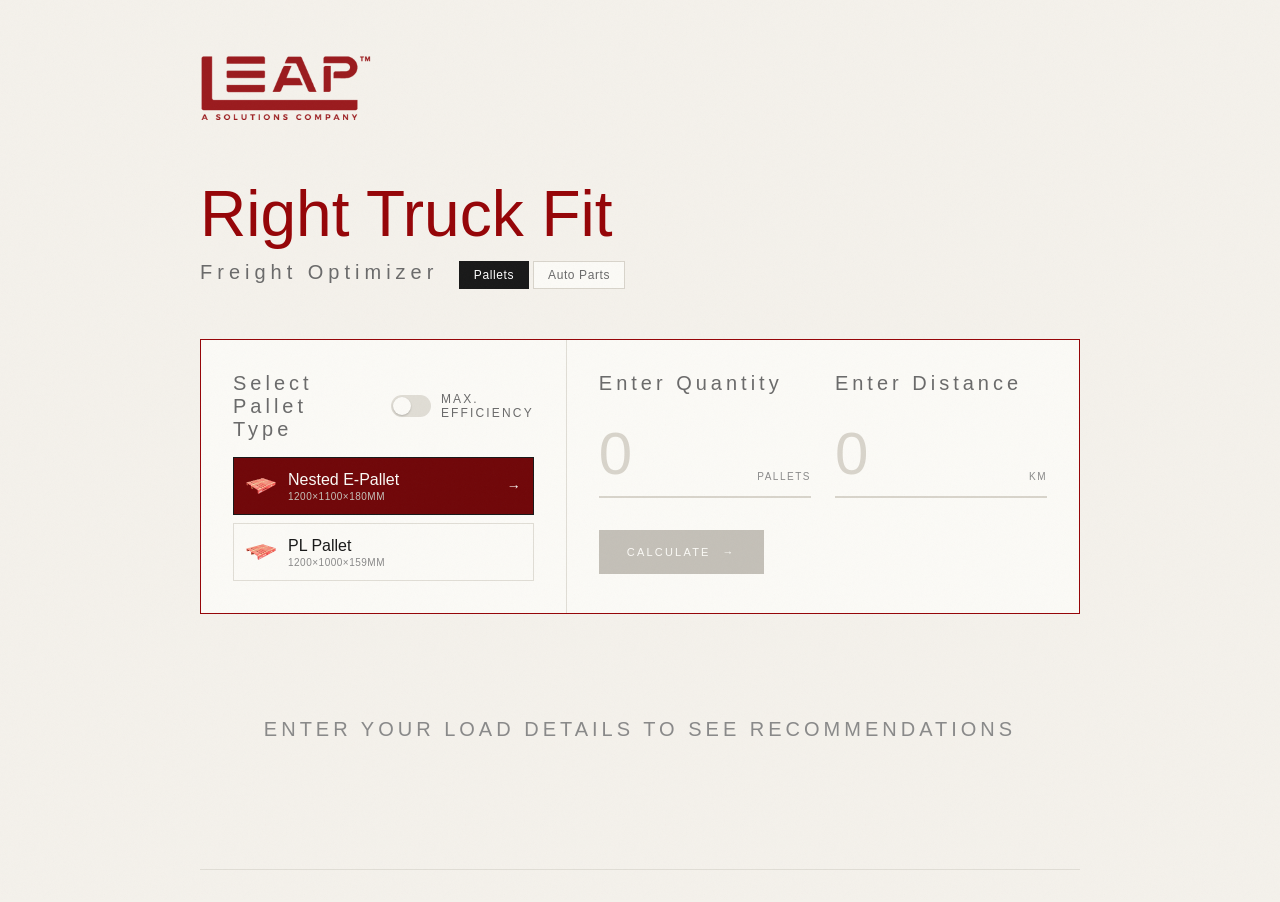
<file: index.html>
<!DOCTYPE html>
<html lang="en">
<head>
  <meta charset="UTF-8" />
  <meta name="viewport" content="width=device-width, initial-scale=1.0" />
  <title>Right Truck Fit Calculator</title>
  <link rel="stylesheet" href="styles/main.css" />
</head>
<body>
  <div class="grain"></div>

  <div class="container">
    <!-- HEADER -->
    <header class="header">
      <div class="brand">
        <div class="brand-mark">
          <img src="./assets/images/logo.png" alt="Logo">
      
      <h1 class="headline">
        <em>
          Right Truck Fit
        </em>    
      </h1>

    <span class="brand-text">Freight Optimizer</span>
    <nav class="mode-nav">
      <a href="index.html" class="mode-link mode-link--active">Pallets</a>
      <a href="auto.html" class="mode-link">Auto Parts</a>
    </nav>
    </header>

    <!-- INPUT FORM -->
    <section class="input-card">
      <div class="input-section input-section--left">
        <div class="input-header-row">
          <label class="input-label">Select Pallet Type</label>
          <label class="toggle-switch" title="Pack each truck to its absolute maximum (base + extra), instead of the operationally loaded count.">
            <input type="checkbox" id="max-efficiency-toggle">
            <span class="toggle-slider"></span>
            <span class="toggle-label">MAX. EFFICIENCY</span>
          </label>
        </div>
        <div id="pallet-picker"></div>
      </div>

      <div class="input-section">
        <div class="inputs-row">
          <div>
            <label class="input-label">Enter Quantity</label>
            <div class="big-input-wrap">
              <input id="quantity-input" type="number" class="big-input" placeholder="0" min="1" />
              <span class="big-input-unit">PALLETS</span>
            </div>
          </div>
          <div>
            <label class="input-label">Enter Distance</label>
            <div class="big-input-wrap">
              <input id="distance-input" type="number" class="big-input" placeholder="0" min="0" />
              <span class="big-input-unit">KM</span>
            </div>
            <div id="distance-hint"></div>
          </div>
        </div>

        <div class="actions">
          <button id="calc-btn" class="btn-primary" disabled>
            <span>CALCULATE</span>
            <span>→</span>
          </button>
          <button id="reset-btn" class="btn-link" style="display:none;">
            <span>✕</span>
            <span>RESET</span>
          </button>
        </div>
      </div>
    </section>

    <!-- RESULTS -->
    <div id="results"></div>

    <!-- FOOTER -->
    <footer class="footer">
    <!--  <div>ALL-INCLUSIVE RATES · DRIVER + FUEL + MAINTENANCE</div>
      <div>3 PALLETS · 10 TRUCKS · 3 RATE CATEGORIES</div>
      -->
    </footer>
  </div>

  <!--
    Scripts load in order. Each file attaches things to window.App.
    No imports, no modules, no build step. Just plain JS.

    To add a new truck: edit data/trucks.js + data/loadMatrix.js + data/pricing.js
    To change rates:    edit data/pricing.js
    To change distance rules: edit data/distanceClasses.js
  -->

  <!-- Data layer (load first) -->
  <script src="data/trucks.js"></script>
  <script src="data/pallets.js"></script>
  <script src="data/distanceClasses.js"></script>
  <script src="data/pricing.js"></script>
  <script src="data/loadMatrix.js"></script>

  <!-- Logic -->
  <script src="logic/pricing.js"></script>
  <script src="logic/recommend.js"></script>

  <!-- Components -->
  <script src="components/render.js"></script>
  <script src="components/truckCard.js"></script>
  <script src="components/app.js"></script>
</body>
</html>
</file>
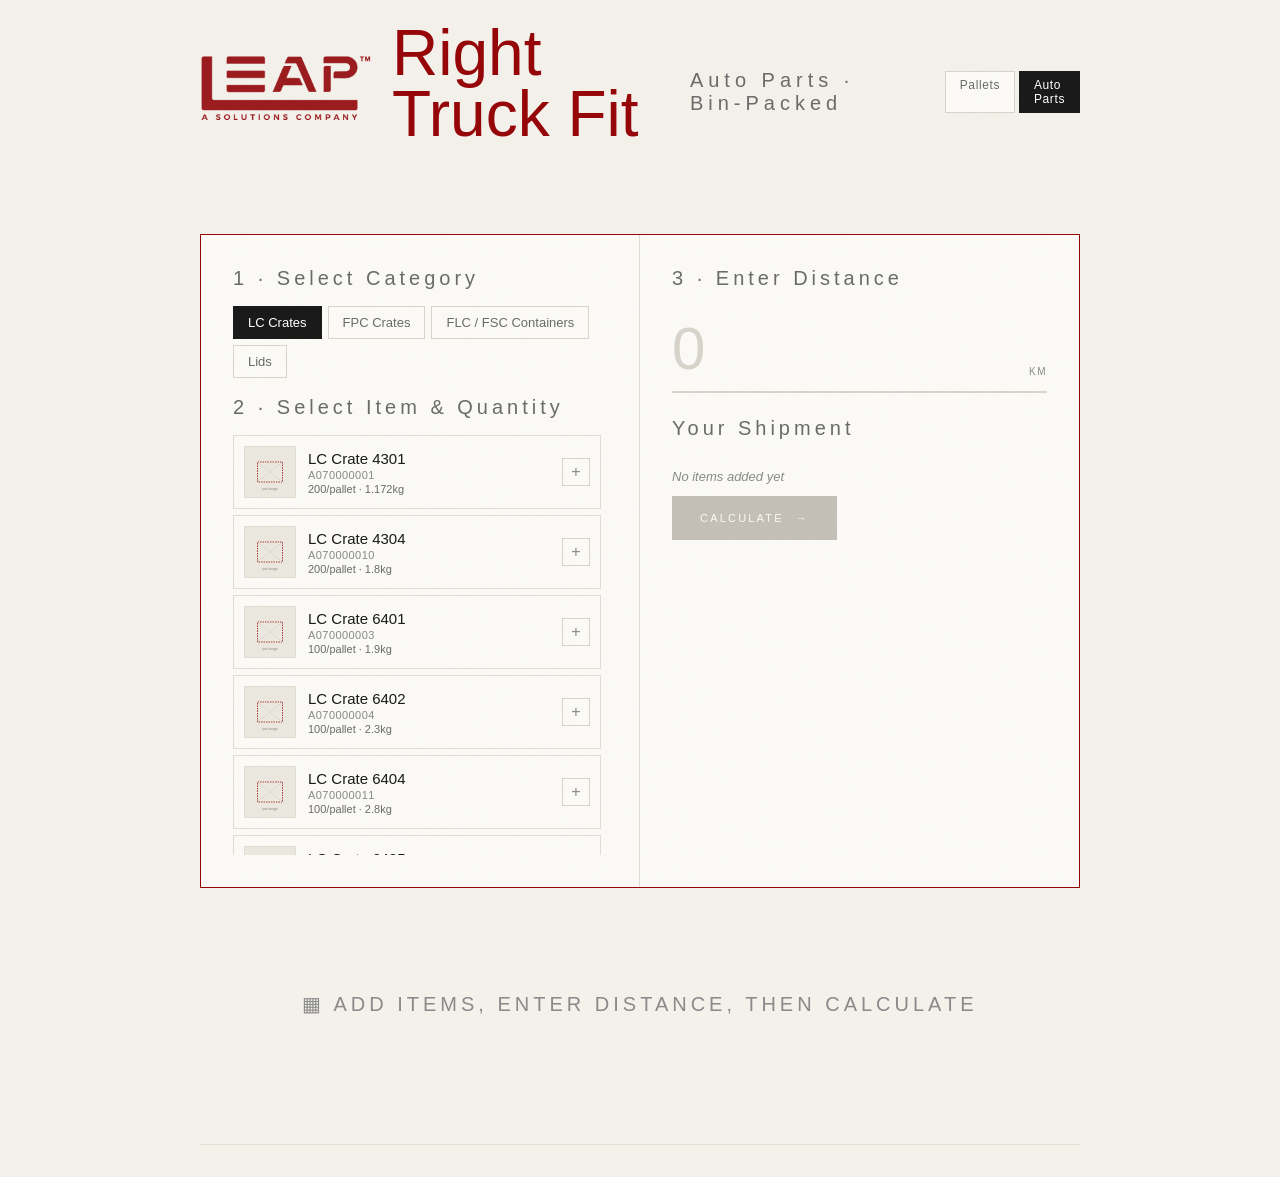
<file: auto.html>
<!DOCTYPE html>
<html lang="en">
<head>
  <meta charset="UTF-8" />
  <meta name="viewport" content="width=device-width, initial-scale=1.0" />
  <title>Right Truck Fit — Auto Parts</title>
  <link rel="stylesheet" href="styles/main.css" />
  <link rel="stylesheet" href="styles/auto.css" />
</head>
<body>
  <div class="grain"></div>

  <div class="container">
    <header class="header">
      <div class="brand">
        <div class="brand-mark"><img src="./assets/images/logo.png" alt="Logo"></div>
        <h1 class="headline"><em>Right Truck Fit</em></h1>
        <span class="brand-text">Auto Parts · Bin-Packed</span>
        <nav class="mode-nav">
          <a href="index.html" class="mode-link">Pallets</a>
          <a href="auto.html" class="mode-link mode-link--active">Auto Parts</a>
        </nav>
      </div>
    </header>

    <section class="input-card input-card--auto">
      <!-- LEFT: category -> SKU picker -->
      <div class="input-section input-section--left">
        <label class="input-label">1 · Select Category</label>
        <div id="cat-tabs"></div>

        <label class="input-label" style="margin-top:18px;">2 · Select Item &amp; Quantity</label>
        <div id="sku-list" class="sku-list-wrap"></div>
      </div>

      <!-- RIGHT: distance + shipment + actions -->
      <div class="input-section">
        <label class="input-label">3 · Enter Distance</label>
        <div class="big-input-wrap">
          <input id="distance-input" type="number" class="big-input" placeholder="0" min="0" />
          <span class="big-input-unit">KM</span>
        </div>
        <div id="distance-hint"></div>

        <label class="input-label" style="margin-top:24px;">Your Shipment</label>
        <div id="shipment-summary"></div>

        <div class="actions">
          <button id="calc-btn" class="btn-primary" disabled><span>CALCULATE</span><span>→</span></button>
          <button id="reset-btn" class="btn-link" style="display:none;"><span>✕</span><span>RESET</span></button>
        </div>
      </div>
    </section>

    <div id="results"></div>
    <footer class="footer"></footer>
  </div>

  <!-- Data -->
  <script src="data/trucks.js"></script>
  <script src="data/distanceClasses.js"></script>
  <script src="data/pricing.js"></script>
  <script src="data/autoSkus.js"></script>
  <!-- Logic -->
  <script src="logic/pricing.js"></script>
  <script src="logic/autoPacking.js"></script>
  <!-- Component -->
  <script src="components/autoApp.js"></script>
</body>
</html>
</file>
<file: styles/main.css>
:root {
  --bg: #f4f1eb;
  --surface: #fbfaf6;
  --paper: #faf7f0;
  --ink: #1a1a1a;
  --ink-80: #333;
  --ink-70: #4a4a4a;
  --ink-60: #6b6b6b;
  --ink-50: #8a8a8a;
  --ink-40: #aaa6a0;
  --ink-30: #c4c0b8;
  --ink-20: #d8d4cb;
  --ink-15: #e0ddd5;
  --ink-10: #ebe8e0;
  --accent: #960609;
  --accent-dark: #8f3209;
  --accent-2: #71080a;
  --accent-2-dark: #8f6c0f;
  --font-treb: 'Trebuchet MS', sans-serif;
}

* { box-sizing: border-box; }

html, body {
  margin: 0;
  padding: 0;
  background: var(--bg);
  color: var(--ink);
  font-family: var(--font-treb);
  -webkit-font-smoothing: antialiased;
  -moz-osx-font-smoothing: grayscale;
  font-size: 16px;
}

button { font-family: inherit; cursor: pointer; }
button:disabled { cursor: not-allowed; }

/* ============================================================================
   ANIMATIONS
   ============================================================================ */

@keyframes fadeInPallet {
  from { opacity: 0; transform: translateY(2px); }
  to { opacity: 1; transform: translateY(0); }
}

@keyframes slideUp {
  from { opacity: 0; transform: translateY(12px); }
  to { opacity: 1; transform: translateY(0); }
}

/* ============================================================================
   GRAIN OVERLAY
   ============================================================================ */

.grain {
  position: fixed;
  inset: 0;
  pointer-events: none;
  opacity: 0.025;
  z-index: 1;
  background-image: url("data:image/svg+xml,%3Csvg xmlns='http://www.w3.org/2000/svg' width='200' height='200'%3E%3Cfilter id='n'%3E%3CfeTurbulence baseFrequency='0.9' numOctaves='3'/%3E%3C/filter%3E%3Crect width='100%25' height='100%25' filter='url(%23n)'/%3E%3C/svg%3E");
}

/* ============================================================================
   LAYOUT
   ============================================================================ */

.container {
  position: relative;
  padding-left: 200px;
  padding-right: 200px;
  margin: 0 auto;
  
}


@media (max-width: 640px) {
  .container { padding: 40px 16px; }
}

/* ============================================================================
   HEADER
   ============================================================================ */

.header { margin-bottom: 50px; }

.brand {
  display: flex;
  align-items: center;
  gap: 12px;
  margin-bottom: 24px;
}

.brand-mark img {
  color: var(--accent);
  width: 180px;
  height: 180px;
  object-fit: contain;
}


.headline {
  font-family: var(--font-treb);
  font-size: clamp(30px, 5vw, 88px);
  font-weight: 400;
  line-height: 0.95;
  margin: 0 0 16px;
  max-width: 900px;
}

.headline em {
  font-style: normal;
  color: var(--accent);
}
.brand-text {
  font-family: var(--font-treb);
  font-size: 20px;
  font-style: inherit;
  letter-spacing: 0.25em;
  color: var(--ink-60);
}
.subhead {
  font-size: 17px;
  color: var(--ink-60);
  max-width: 640px;
  line-height: 1.55;
  margin: 0;
}

/* ============================================================================
   INPUT FORM
   ============================================================================ */

.input-card {
  background: var(--surface);
  border: 1px solid var(--accent);
  margin-bottom: 40px;
  display: grid;
  grid-template-columns: 5fr 7fr;
}

@media (max-width: 900px) {
  .input-card { grid-template-columns: 1fr; }
}

.input-section {
  padding: 32px;
}

.input-section--left {
  border-right: 1px solid var(--ink-15);
}

@media (max-width: 900px) {
  .input-section--left { border-right: none; border-bottom: 1px solid var(--ink-15); }
}

.input-label {
  display: block;
  font-family: var(--font-treb);
  font-size: 20px;
  letter-spacing: 0.2em;
  color: var(--ink-60);
  margin-bottom: 16px;
}

/* Header row: pairs the section label with a right-aligned toggle */
.input-header-row {
  display: flex;
  align-items: center;
  justify-content: space-between;
  gap: 16px;
  margin-bottom: 16px;
}
.input-header-row .input-label { margin-bottom: 0; }

/* Max. Efficiency toggle */
.toggle-switch {
  display: inline-flex;
  align-items: center;
  gap: 10px;
  cursor: pointer;
  user-select: none;
}
.toggle-switch input {
  position: absolute;
  width: 1px; height: 1px;
  opacity: 0;
  pointer-events: none;
}
.toggle-slider {
  position: relative;
  width: 40px;
  height: 22px;
  background: var(--ink-15);
  border-radius: 999px;
  transition: background 0.2s ease;
  flex-shrink: 0;
}
.toggle-slider::after {
  content: '';
  position: absolute;
  top: 2px;
  left: 2px;
  width: 18px;
  height: 18px;
  background: var(--surface, #fff);
  border-radius: 50%;
  box-shadow: 0 1px 2px rgba(0,0,0,0.2);
  transition: transform 0.2s ease;
}
.toggle-switch input:checked + .toggle-slider {
  background: var(--ink);
}
.toggle-switch input:checked + .toggle-slider::after {
  transform: translateX(18px);
}
.toggle-switch input:focus-visible + .toggle-slider {
  outline: 2px solid var(--ink-30);
  outline-offset: 2px;
}
.toggle-label {
  font-family: var(--font-treb);
  font-size: 12px;
  letter-spacing: 0.18em;
  color: var(--ink-60);
}
.toggle-switch input:checked ~ .toggle-label {
  color: var(--ink);
}

/* Pallet buttons */
#pallet-picker {
  display: flex;
  flex-direction: column;
  gap: 8px;
}

.pallet-btn {
  width: 100%;
  text-align: left;
  padding: 12px;
  background: var(--surface);
  border: 1px solid var(--ink-15);
  display: flex;
  align-items: center;
  justify-content: space-between;
  transition: all 0.2s;
  color: var(--ink);
}

.pallet-btn:hover { border-color: var(--ink-30); }

.pallet-btn--active {
  background: var(--accent-2);
  border-color: var(--ink);
  color: var(--surface);
}

.pallet-btn-inner {
  display: flex;
  align-items: center;
  gap: 12px;
}

.pallet-icon img {
  width: 30px;
  height: 30px;
  object-fit: contain;
  display: block;
}

.pallet-btn--active .pallet-iconn {
   background: var(--surface);
  color: var(--ink);
}

.pallet-name {
  font-family: var(--font-treb);
  font-size: 16px;
  line-height: 1.2;
}

.pallet-dim {
  font-family: var(--font-treb);
  font-size: 10px;
  letter-spacing: 0.05em;
  color: var(--ink-50);
  margin-top: 2px;
}

.pallet-btn--active .pallet-dim { color: var(--ink-30); }

.pallet-arrow {
  font-size: 14px;
  opacity: 0;
  transition: all 0.2s;
}

.pallet-btn:hover .pallet-arrow { opacity: 1; }
.pallet-btn--active .pallet-arrow { opacity: 1; }

/* Inputs row */
.inputs-row {
  display: grid;
  grid-template-columns: 1fr 1fr;
  gap: 24px;
  margin-bottom: 32px;
}

@media (max-width: 640px) {
  .inputs-row { grid-template-columns: 1fr; }
}

.big-input-wrap { position: relative; }

.big-input {
  width: 100%;
  background: transparent;
  border: 0;
  border-bottom: 2px solid var(--ink-20);
  outline: none;
  font-family: var(--font-treb);
  font-size: clamp(40px, 6vw, 60px);
  color: var(--ink);
  padding: 8px 0;
  transition: border-color 0.2s;
}

.big-input::placeholder { color: var(--ink-20); }
.big-input:focus { border-bottom-color: var(--ink); }

.big-input::-webkit-inner-spin-button,
.big-input::-webkit-outer-spin-button { -webkit-appearance: none; margin: 0; }
.big-input { -moz-appearance: textfield; }

.big-input-unit {
  position: absolute;
  right: 0;
  bottom: 16px;
  font-family: var(--font-treb);
  font-size: 10px;
  letter-spacing: 0.15em;
  color: var(--ink-50);
}

.distance-hint {
  margin-top: 12px;
  display: flex;
  align-items: center;
  gap: 8px;
  font-family: var(--font-treb);
  font-size: 10px;
  letter-spacing: 0.15em;
  color: var(--ink-60);
}

.distance-hint .dot {
  width: 8px;
  height: 8px;
  border-radius: 50%;
  background: var(--accent);
}

/* Action buttons */
.actions { display: flex; align-items: center; gap: 12px; }

.btn-primary {
  display: inline-flex;
  align-items: center;
  gap: 12px;
  background: var(--ink);
  color: var(--surface);
  padding: 16px 28px;
  border: 0;
  font-family: var(--font-treb);
  font-size: 11px;
  letter-spacing: 0.2em;
  transition: background 0.2s;
}

.btn-primary:hover:not(:disabled) { background: var(--accent); }
.btn-primary:disabled { background: var(--ink-30); }

.btn-link {
  display: inline-flex;
  align-items: center;
  gap: 8px;
  background: none;
  border: 0;
  color: var(--ink-60);
  font-family: var(--font-treb);
  font-size: 11px;
  letter-spacing: 0.2em;
  padding: 16px 12px;
}

.btn-link:hover { color: var(--ink); }

/* ============================================================================
   RESULTS
   ============================================================================ */

.empty-state {
  display: flex;
  align-items: center;
  justify-content: center;
  gap: 8px;
  padding: 64px 0;
  font-family: var(--font-treb);
  font-size: 20px;
  letter-spacing: 0.2em;
  color: var(--ink-50);
}

.results { animation: slideUp 0.5s ease-out; }

.results-head {
  display: flex;
  align-items: flex-end;
  justify-content: space-between;
  flex-wrap: wrap;
  gap: 16px;
  margin-bottom: 24px;
}

.results-eyebrow {
  display: flex;
  align-items: center;
  gap: 8px;
  font-family: var(--font-treb);
  font-size: 10px;
  letter-spacing: 0.2em;
  color: var(--ink-60);
  margin-bottom: 8px;
}

.results-eyebrow .sparkle { color: var(--accent); font-size: 12px; }

.results-title {
  font-family: var(--font-treb);
  font-size: clamp(24px, 3.5vw, 40px);
  font-weight: 400;
  margin: 0;
  line-height: 1.15;
}

.results-title em { font-style: normal; color: var(--accent); }

/* Sort toggle */
.sort-toggle { display: flex; flex-direction: column; gap: 8px; }

.sort-label {
  padding-top: 20px;
  font-family: var(--font-treb);
  font-size: 20px;
  letter-spacing: 0.15em;
  color: var(--ink-50);
}

.sort-options { display: flex; flex-wrap: wrap; gap: 15px; }

.sort-btn {
  padding: 8px 12px;
  background: var(--surface);
  border: 1px solid var(--ink-20);
  color: var(--ink-70);
  text-align: left;
  transition: all 0.2s;
}

.sort-btn:hover { border-color: var(--ink-40); }

.sort-btn--active {
  background: var(--ink);
  border-color: var(--ink);
  color: var(--surface);
}

.sort-btn-label {
  font-family: var(--font-treb);
  font-size: 18px;
  line-height: 1.5;
}

.sort-btn-sub {
  font-family: var(--font-treb);
  font-size: 13px;
  letter-spacing: 0.1em;
  color: var(--ink-50);
  margin-top: 3px;
}

.sort-btn--active .sort-btn-sub { color: var(--ink-30); }

/* Cards stack */
.cards-stack { display: flex; flex-direction: column; gap: 16px; }

/* ============================================================================
   TRUCK CARD
   ============================================================================ */

.truck-card {
  position: relative;
  background: var(--surface);
  border: 2px solid var(--ink-50);
  transition: border-color 0.2s;
}

.truck-card:hover { border-color: var(--accent); }

.truck-card--combo {
  border: 2px solid var(--accent);
}

.card-badges {
  position: absolute;
  top: -1px;
  left: -1px;
  display: flex;
  align-items: center;
  gap: 4px;
  z-index: 1;
}

.rank-badge {
  padding: 6px 12px;
  background: var(--ink-80);
  color: var(--surface);
  font-family: var(--font-treb);
  font-size: 10px;
  letter-spacing: 0.15em;
}

.rank-badge--best { background: var(--ink); }

.rank-badge--combo { background: var(--accent-2-dark); }

.alt-badge {
  background: var(--surface);
  border: 1px solid var(--ink-20);
  padding: 6px 8px;
  font-family: var(--font-treb);
  font-size: 9px;
  letter-spacing: 0.1em;
  color: var(--ink-60);
}

.card-body {
  padding: 48px 24px 24px;
}

.card-grid {
  display: grid;
  grid-template-columns: 5fr 6fr;
  gap: 40px;
  align-items: center;
}

@media (max-width: 900px) {
  .card-grid { grid-template-columns: 1fr; }
}

/* Truck column */
.card-truck { display: flex; flex-direction: column; align-items: flex-start; }

.silhouette-wrap {
  display: flex;
  align-items: center;
  justify-content: center;
  color: var(--ink-70);
  margin-bottom: 12px;
}

/* Big image only inside the single-truck card */
.card-truck .silhouette-wrap {
  width: 100%;
  height: 220px;
  margin-bottom: 16px;
}

.card-truck .truck-image {
  width: 100%;
  max-width: 460px;
  height: 100%;
  object-fit: contain;
  display: block;
}

.truck-name {
  font-family: var(--font-treb);
  font-size: 28px;
  line-height: 1.15;
  padding-top: 8px;
  margin: 0;
}

/* Default (used by combo card head) */
.truck-image {
  width: 180px;
  height: 110px;
  object-fit: contain;
  display: block;
}

.truck-meta {
  display: flex;
  align-items: center;
  gap: 10px;
  margin-top: 8px;
  flex-wrap: wrap;
}

.truck-spec {
  font-family: var(--font-treb);
  font-size: 14px;
  letter-spacing: 0.1em;
  color: var(--ink-50);
}

.class-pill {
  display: inline-block;
  padding: 3px 8px;
  border: 1px solid var(--ink-30);
  color: var(--ink-60);
  font-family: var(--font-treb);
  font-size: 14px;
  letter-spacing: 0.1em;
}

.class-pill--preferred {
  border-color: var(--accent);
  color: var(--accent);
}

/* Diagram column */
.card-diagram {}

.diagram-label {
  font-family: var(--font-treb);
  font-size: 9px;
  letter-spacing: 0.15em;
  color: var(--ink-50);
  margin-bottom: 8px;
}

.pallet-diagram-svg {
  width: 0%;
  height: auto;
  max-height: 170px;
}

.diagram-orientation {
  font-family: var(--font-treb);
  font-size: 9px;
  letter-spacing: 0.1em;
  color: var(--ink-50);
  margin-top: 4px;
  font-style: italic;
}

/* Metrics column */
.card-metrics { display: flex; flex-direction: column; justify-content: center; }

.metric-grid {
  display: grid;
  grid-template-columns: 1fr 1fr;
  gap: 20px 24px;
}

.metric-label {
  font-family: var(--font-treb);
  font-size: 14px;
  letter-spacing: 0.15em;
  color: var(--ink);
  margin-bottom: 4px;
}

.metric-value {
  font-family: var(--font-treb);
  font-size: 28px;
  line-height: 1;
  color: var(--ink);
}

.metric-value--large { font-size: 40px; }
.metric-value--accent { color: var(--accent); }
.metric-value--accent2 { color: var(--accent-2-dark); }
.metric-value--muted { color: var(--ink-60); }

/* Util block */
.util-block {
  margin-top: 20px;
  padding-top: 20px;
  border-top: 1px solid var(--ink-10);
}

.util-row {
  display: flex;
  justify-content: space-between;
  align-items: baseline;
  margin-bottom: 6px;
}

.util-value {
  font-family: var(--font-treb);
  font-size: 22px;
  color: var(--ink);
}

.util-bar {
  height: 6px;
  background: var(--ink-10);
  position: relative;
  overflow: hidden;
}

.util-bar-fill {
  height: 100%;
  background: var(--accent);
  transition: width 0.7s;
}

/* Card footer (pricing + multi-truck note) */
.card-footer {
  margin-top: 20px;
  padding-top: 16px;
  border-top: 1px solid var(--ink-10);
  display: grid;
  grid-template-columns: 1fr 1fr;
  gap: 16px;
}

@media (max-width: 700px) {
  .card-footer { grid-template-columns: 1fr; }
}

.pricing-breakdown { display: flex; flex-direction: column; gap: 6px; }

.pricing-label {
  font-family: var(--font-treb);
  font-size: 18px;
  letter-spacing: 0.15em;
  color: var(--ink);
  margin-bottom: 4px;
}

.pricing-row {
  display: flex;
  justify-content: space-between;
  gap: 15px;
  font-family: var(--font-treb);
  font-size: 12px;
}

.pricing-row > span:first-child {
  color: var(--ink-60);
  letter-spacing: 0.05em;
}

.pricing-row > span:last-child {
  color: var(--ink);
  flex-shrink: 0;
}

.multi-truck-note {
  display: flex;
  align-items: flex-start;
  gap: 8px;
  font-size: 18px;
  color: var(--ink-60);
  line-height: 1.5;
}

.info-icon {
  color: var(--ink-50);
  flex-shrink: 0;
  font-size: 11px;
  margin-top: 2px;
}

/* ============================================================================
   COMBO CARD
   ============================================================================ */

.combo-intro {
  font-family: var(--font-treb);
  font-size: 10px;
  letter-spacing: 0.15em;
  color: var(--ink-60);
  margin-bottom: 16px;
}

.combo-grid {
  display: grid;
  grid-template-columns: 5fr 1fr 5fr;
  gap: 16px;
  align-items: center;
}

@media (max-width: 800px) {
  .combo-grid { grid-template-columns: 1fr; }
}

.combo-truck-box {
  background: var(--paper);
  border: 1px solid var(--ink-15);
  padding: 16px;
}

.combo-truck-head {
  display: flex;
  align-items: flex-start;
  justify-content: space-between;
  gap: 8px;
  margin-bottom: 12px;
}

.combo-role-label {
  font-family: var(--font-treb);
  font-size: 11px;
  letter-spacing: 0.15em;
  color: var(--ink-50);
  margin-bottom: 4px;
}

.combo-truck-name {
  font-family: var(--font-treb);
  font-size: 22px;
  line-height: 1.15;
  margin: 0;
}

.combo-pill-wrap { margin-top: 4px; }

.combo-truck-footer {
  display: flex;
  justify-content: space-between;
  align-items: baseline;
  margin-top: 12px;
  padding-top: 12px;
  border-top: 1px solid var(--ink-10);
}

.combo-load-value {
  font-family: var(--font-treb);
  font-size: 24px;
  color: var(--ink);
}

.combo-truck-price {
  display: flex;
  justify-content: space-between;
  align-items: baseline;
  margin-top: 8px;
  font-family: var(--font-treb);
  font-size: 10px;
  color: var(--ink-60);
}

.combo-price-amount {
  color: var(--accent);
  font-weight: 500;
}

.combo-plus {
  display: flex;
  justify-content: center;
}

.combo-plus::before {
  content: '+';
  width: 40px;
  height: 40px;
  border-radius: 50%;
  background: var(--accent-2);
  display: flex;
  align-items: center;
  justify-content: center;
  font-family: var(--font-treb);
  font-size: 22px;
  color: var(--ink);
}

.combo-summary {
  margin-top: 20px;
  padding-top: 20px;
  border-top: 1px solid var(--ink-15);
  display: grid;
  grid-template-columns: repeat(4, 1fr);
  gap: 16px;
}

@media (max-width: 700px) {
  .combo-summary { grid-template-columns: repeat(2, 1fr); }
}

/* ============================================================================
   LEGEND
   ============================================================================ */

.legend {
  margin-top: 32px;
  padding-top: 24px;
  border-top: 1px solid var(--ink-15);
  display: flex;
  flex-wrap: wrap;
  gap: 24px;
  align-items: center;
}

.legend-label {
  font-family: var(--font-treb);
  font-size: 10px;
  letter-spacing: 0.2em;
  color: var(--ink-50);
}

.legend-item {
  display: flex;
  align-items: center;
  gap: 8px;
  font-size: 12px;
  color: var(--ink-70);
}

.legend-swatch {
  width: 12px;
  height: 12px;
}

.swatch-base { background: var(--accent); }
.swatch-extra { background: var(--accent-2); }
.swatch-outline {
  border: 1px dashed var(--ink-30);
  background: transparent;
}

/* ============================================================================
   FOOTER
   ============================================================================ */

.footer {
  margin-top: 64px;
  padding-top: 32px;
  border-top: 1px solid var(--ink-15);
  display: flex;
  flex-wrap: wrap;
  align-items: center;
  justify-content: space-between;
  gap: 16px;
  font-family: var(--font-treb);
  font-size: 10px;
  letter-spacing: 0.2em;
  color: var(--ink-50);
}

/* ---- MODE NAV (shared by both pages) ---- */
.mode-nav { display: inline-flex; gap: 4px; margin-left: 16px; vertical-align: middle; }
.mode-link {
  padding: 6px 14px; font-size: 12px; letter-spacing: 0.05em;
  text-decoration: none; color: var(--ink-60);
  border: 1px solid var(--ink-20); background: var(--surface); transition: all 0.15s;
}
.mode-link:hover { border-color: var(--ink-40); color: var(--ink); }
.mode-link--active { background: var(--ink); border-color: var(--ink); color: #fff; }
</file>
<file: styles/auto.css>
/* ============================================================================
   AUTO PAGE STYLES (v4) — layers on main.css tokens
   ============================================================================ */

.input-card--auto { grid-template-columns: 6fr 6fr; }
@media (max-width: 900px) { .input-card--auto { grid-template-columns: 1fr; } }

/* ---- CATEGORY TABS ---- */
.cat-tabs { display: flex; flex-wrap: wrap; gap: 6px; }
.cat-tab {
  padding: 8px 14px; border: 1px solid var(--ink-20); background: var(--surface);
  font-family: var(--font-treb); font-size: 13px; color: var(--ink-60); transition: all 0.15s;
}
.cat-tab:hover { border-color: var(--ink-40); color: var(--ink); }
.cat-tab--active { background: var(--ink); border-color: var(--ink); color: #fff; }

/* ---- SKU LIST ---- */
.sku-list-wrap { max-height: 420px; overflow-y: auto; margin-top: 8px; padding-right: 6px; }
.sku-list { display: flex; flex-direction: column; gap: 6px; }

.sku-item {
  display: flex; align-items: center; gap: 12px;
  border: 1px solid var(--ink-15); background: var(--surface);
  padding: 10px; cursor: pointer; transition: all 0.15s;
}
.sku-item:hover { border-color: var(--ink-30); }
.sku-item--active { border-color: var(--accent); }
.sku-item--incart { background: #fff; border-color: var(--accent); }

/* image placeholder space */
.sku-img {
  width: 52px; height: 52px; flex-shrink: 0;
  border: 1px solid var(--ink-15); background: var(--ink-10);
  display: flex; align-items: center; justify-content: center; overflow: hidden;
}
.sku-img img { width: 100%; height: 100%; object-fit: cover; display: block; }

.sku-item-info { flex: 1; min-width: 0; }
.sku-item-name { font-size: 15px; color: var(--ink); line-height: 1.2; }
.sku-item-code { font-size: 11px; color: var(--ink-50); margin-top: 1px; letter-spacing: 0.04em; }
.sku-item-meta { font-size: 11px; color: var(--ink-60); margin-top: 2px; }

.sku-cart-badge {
  flex-shrink: 0; background: var(--accent); color: #fff;
  font-size: 13px; padding: 4px 10px; font-weight: bold;
}
.sku-add-hint {
  flex-shrink: 0; width: 28px; height: 28px; border: 1px solid var(--ink-20);
  display: flex; align-items: center; justify-content: center;
  color: var(--ink-50); font-size: 16px;
}

/* expanded entry */
.sku-entry {
  display: flex; align-items: center; gap: 12px; flex-wrap: wrap;
  padding: 12px; margin: -2px 0 4px; border: 1px solid var(--accent);
  border-top: none; background: #fff;
}
.sku-qty-wrap { position: relative; display: flex; align-items: center; }
.sku-qty {
  width: 120px; padding: 8px 10px; border: 1px solid var(--ink-20);
  background: var(--surface); font-family: var(--font-treb); font-size: 18px; color: var(--ink); outline: none;
}
.sku-qty:focus { border-color: var(--accent); }
.sku-qty::-webkit-inner-spin-button, .sku-qty::-webkit-outer-spin-button { -webkit-appearance: none; margin: 0; }
.sku-qty { -moz-appearance: textfield; }
.sku-qty-unit { font-size: 10px; letter-spacing: 0.1em; text-transform: uppercase; color: var(--ink-50); margin-left: 8px; }

.lid-choice { display: flex; gap: 4px; }
.lid-btn {
  padding: 8px 12px; border: 1px solid var(--ink-20); background: var(--surface);
  font-family: var(--font-treb); font-size: 12px; color: var(--ink-60); transition: all 0.15s;
}
.lid-btn:hover { border-color: var(--ink-40); }
.lid-btn--active { background: var(--ink); border-color: var(--ink); color: #fff; }
.lid-note { font-size: 11px; color: var(--ink-50); font-style: italic; }

.add-btn {
  margin-left: auto; padding: 9px 20px; border: none; background: var(--accent); color: #fff;
  font-family: var(--font-treb); font-size: 13px; letter-spacing: 0.05em;
}
.add-btn:hover { background: var(--accent-2); }

/* ---- SHIPMENT SUMMARY ---- */
.sel-summary { display: flex; flex-wrap: wrap; gap: 6px; align-items: center; min-height: 40px; padding: 8px 0; }
.sel-summary--empty { color: var(--ink-50); font-size: 13px; font-style: italic; }
.sel-chip {
  display: inline-flex; align-items: center; gap: 6px; background: var(--paper);
  border: 1px solid var(--ink-15); padding: 6px 10px; font-size: 12px; color: var(--ink);
}
.sel-chip b { color: var(--accent); }
.sel-chip i { color: var(--ink-50); font-style: normal; font-size: 11px; }
.sel-chip-x { cursor: pointer; color: var(--ink-40); font-size: 11px; }
.sel-chip-x:hover { color: var(--accent); }
.sel-total { font-size: 11px; letter-spacing: 0.08em; text-transform: uppercase; color: var(--ink-50); margin-left: auto; }

/* ---- POLICY TOGGLE ---- */
.policy-toggle { display: flex; flex-direction: column; gap: 6px; }
.policy-options { display: flex; gap: 6px; }
.policy-btn { padding: 8px 12px; border: 1px solid var(--ink-20); background: var(--surface); text-align: left; transition: all 0.15s; }
.policy-btn--active { background: var(--ink); border-color: var(--ink); color: #fff; }
.policy-btn-label { font-size: 14px; line-height: 1.1; }
.policy-btn-sub { font-size: 8px; letter-spacing: 0.1em; color: var(--ink-50); margin-top: 2px; }
.policy-btn--active .policy-btn-sub { color: var(--ink-30); }

/* ---- RESULT CARD ---- */
.auto-card-head { display: flex; justify-content: space-between; flex-wrap: wrap; gap: 16px; margin-bottom: 16px; }
.auto-metrics { display: flex; gap: 24px; }
.metric .unit { font-size: 12px; color: var(--ink-50); }
.pricing-line {
  font-family: var(--font-treb); font-size: 12px; color: var(--ink-60);
  padding: 8px 0; border-top: 1px solid var(--ink-10); border-bottom: 1px solid var(--ink-10); margin-bottom: 12px;
}

.columns-label, .att-head { font-size: 10px; letter-spacing: 0.15em; text-transform: uppercase; color: var(--ink-50); margin: 14px 0 8px; }

/* container lane */
.container-lane { display: flex; gap: 6px; flex-wrap: wrap; background: var(--paper); border: 1px solid var(--ink-15); padding: 12px; }
.cont-block { background: var(--accent); color: #fff; padding: 8px 12px; min-width: 90px; }
.cont-block-name { font-size: 11px; opacity: 0.9; }
.cont-block-qty { font-size: 18px; font-weight: bold; }
.cont-block-len { font-size: 10px; opacity: 0.8; }
.lane-meter { font-size: 11px; color: var(--ink-50); margin-top: 6px; }

/* column viz */
.columns-viz { display: flex; gap: 10px; align-items: flex-end; overflow-x: auto; padding: 16px; background: var(--paper); border: 1px solid var(--ink-15); min-height: 220px; }
.col-stack { display: flex; flex-direction: column; align-items: center; flex-shrink: 0; width: 64px; }
.col-stack-bars { width: 100%; height: 180px; display: flex; flex-direction: column; justify-content: flex-end; border: 1px dashed var(--ink-30); padding: 2px; }
.bar { width: 100%; display: flex; align-items: center; justify-content: center; border: 1px solid rgba(0,0,0,0.15); margin-bottom: 1px; min-height: 8px; overflow: hidden; }
.bar--crate { background: var(--accent); }
.bar--lid { background: var(--accent-2-dark, #8f6c0f); }
.bar--gap { background: transparent; border: none; }
.bar-label { font-size: 9px; color: #fff; font-weight: bold; }
.col-stack-foot { font-size: 9px; text-align: center; color: var(--ink-60); margin-top: 6px; }

.col-details { margin-top: 16px; }
.col-detail-row { font-size: 12px; color: var(--ink-70); padding: 6px 0; border-bottom: 1px solid var(--ink-10); }
.col-detail-row b { color: var(--ink); }

/* no-fit */
.no-fit-card { padding: 24px; background: var(--paper); border: 1px solid var(--ink-20); }
.no-fit-title { font-size: 18px; color: var(--accent); margin-bottom: 6px; }
.no-fit-sub { font-size: 13px; color: var(--ink-60); line-height: 1.5; }

/* table */
.auto-truck-table { margin-top: 24px; }
.auto-truck-table table { width: 100%; border-collapse: collapse; font-size: 13px; }
.auto-truck-table th { text-align: left; font-size: 10px; letter-spacing: 0.1em; text-transform: uppercase; color: var(--ink-50); padding: 8px 10px; border-bottom: 1px solid var(--ink-20); }
.auto-truck-table td { padding: 8px 10px; border-bottom: 1px solid var(--ink-10); color: var(--ink-70); }
.att-fit td { color: var(--ink); }
.att-fit td:last-child { color: #2e7d32; font-weight: bold; }
.att-no td:last-child { color: var(--ink-40); font-size: 12px; }

/* mode nav */
.mode-nav { display: inline-flex; gap: 4px; margin-left: 16px; vertical-align: middle; }
.mode-link { padding: 6px 14px; font-size: 12px; letter-spacing: 0.05em; text-decoration: none; color: var(--ink-60); border: 1px solid var(--ink-20); background: var(--surface); transition: all 0.15s; }
.mode-link:hover { border-color: var(--ink-40); color: var(--ink); }
.mode-link--active { background: var(--ink); border-color: var(--ink); color: #fff; }

/* ---- VOLUME ROW ---- */
.vol-row {
  display: flex; gap: 24px; flex-wrap: wrap;
  padding: 12px 0; margin: 8px 0;
  border-top: 1px solid var(--ink-10); border-bottom: 1px solid var(--ink-10);
}
.vol-item { display: flex; flex-direction: column; }
.vol-label { font-size: 9px; letter-spacing: 0.12em; text-transform: uppercase; color: var(--ink-50); margin-bottom: 2px; }
.vol-value { font-size: 16px; color: var(--ink); }
.vol-value--accent { color: var(--accent); font-weight: bold; }
</file>
